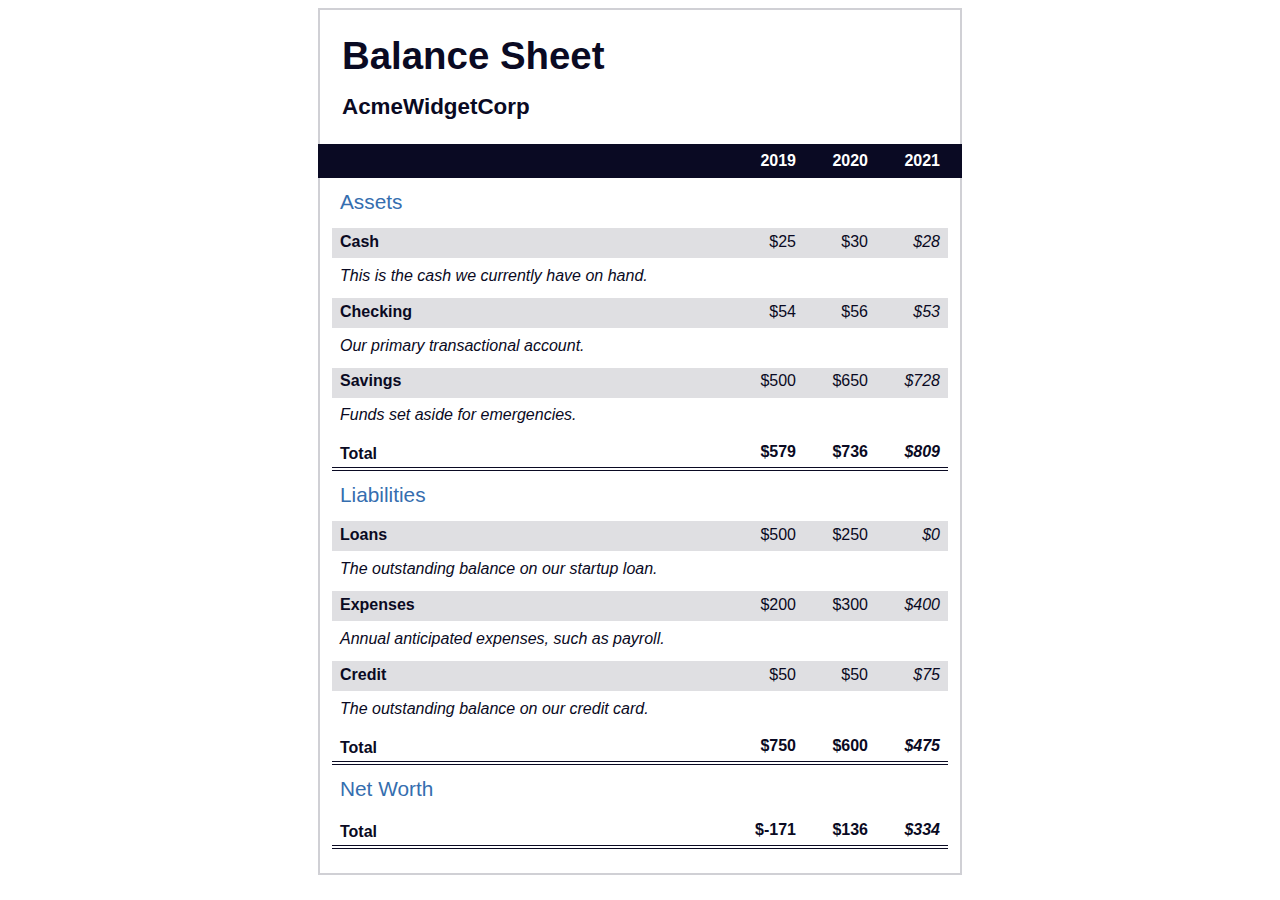
<file: balance-sheet/index.html>
<!DOCTYPE html>
<html lang="en">
  <head>
    <meta charset="UTF-8" />
    <meta name="viewport" content="width=device-width, initial-scale=1.0" />
    <title>Balance Sheet</title>
    <link rel="stylesheet" href="./styles.css" />
  </head>
  <body>
    <main>
      <section>
        <h1>
          <span class="flex">
            <span>AcmeWidgetCorp</span>
            <span>Balance Sheet</span>
          </span>
        </h1>
        <div id="years" aria-hidden="true">
          <span class="year">2019</span>
          <span class="year">2020</span>
          <span class="year">2021</span>
        </div>
        <div class="table-wrap">
          <table>
            <caption>
              Assets
            </caption>
            <thead>
              <tr>
                <td></td>
                <th><span class="sr-only year">2019</span></th>
                <th><span class="sr-only year">2020</span></th>
                <th class="current"><span class="sr-only year">2021</span></th>
              </tr>
            </thead>
            <tbody>
              <tr class="data">
                <th>Cash <span class="description">This is the cash we currently have on hand.</span></th>
                <td>$25</td>
                <td>$30</td>
                <td class="current">$28</td>
              </tr>
              <tr class="data">
                <th>Checking <span class="description">Our primary transactional account.</span></th>
                <td>$54</td>
                <td>$56</td>
                <td class="current">$53</td>
              </tr>
              <tr class="data">
                <th>Savings <span class="description">Funds set aside for emergencies.</span></th>
                <td>$500</td>
                <td>$650</td>
                <td class="current">$728</td>
              </tr>
              <tr class="total">
                <th>Total <span class="sr-only">Assets</span></th>
                <td>$579</td>
                <td>$736</td>
                <td class="current">$809</td>
              </tr>
            </tbody>
          </table>
          <table>
            <caption>
              Liabilities
            </caption>
            <thead>
              <tr>
                <td></td>
                <th><span class="sr-only">2019</span></th>
                <th><span class="sr-only">2020</span></th>
                <th><span class="sr-only">2021</span></th>
              </tr>
            </thead>
            <tbody>
              <tr class="data">
                <th>Loans <span class="description">The outstanding balance on our startup loan.</span></th>
                <td>$500</td>
                <td>$250</td>
                <td class="current">$0</td>
              </tr>
              <tr class="data">
                <th>Expenses <span class="description">Annual anticipated expenses, such as payroll.</span></th>
                <td>$200</td>
                <td>$300</td>
                <td class="current">$400</td>
              </tr>
              <tr class="data">
                <th>Credit <span class="description">The outstanding balance on our credit card.</span></th>
                <td>$50</td>
                <td>$50</td>
                <td class="current">$75</td>
              </tr>
              <tr class="total">
                <th>Total <span class="sr-only">Liabilities</span></th>
                <td>$750</td>
                <td>$600</td>
                <td class="current">$475</td>
              </tr>
            </tbody>
          </table>
          <table>
            <caption>
              Net Worth
            </caption>
            <thead>
              <tr>
                <td></td>
                <th><span class="sr-only">2019</span></th>
                <th><span class="sr-only">2020</span></th>
                <th><span class="sr-only">2021</span></th>
              </tr>
            </thead>
            <tbody>
              <tr class="total">
                <th>Total <span class="sr-only">Net Worth</span></th>
                <td>$-171</td>
                <td>$136</td>
                <td class="current">$334</td>
              </tr>
            </tbody>
          </table>
        </div>
      </section>
    </main>
  </body>
</html>
</file>
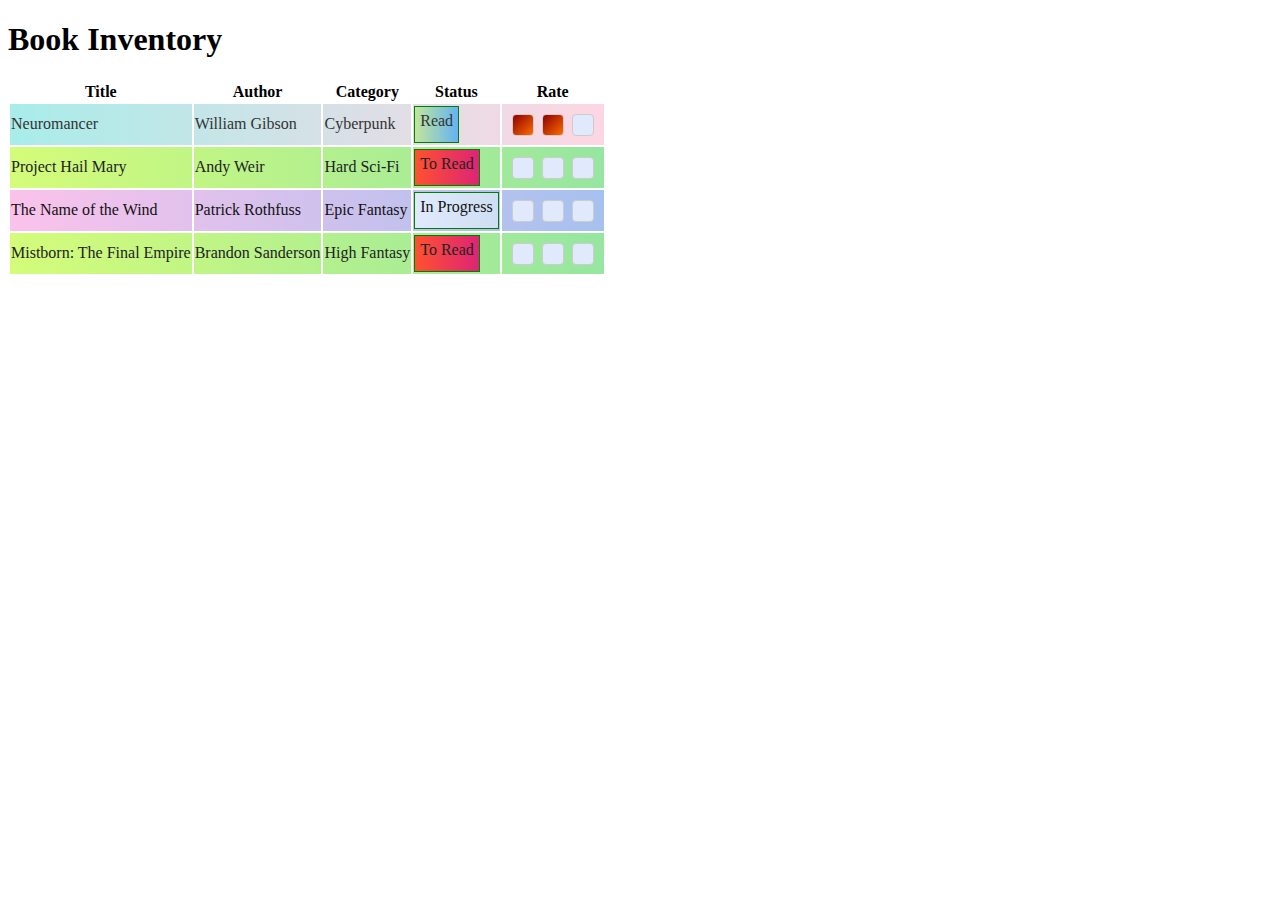
<file: book-inventory/index.html>
<!DOCTYPE html>
<html lang="en">

<head>
  <meta charset="utf-8">
  <title>Book Inventory</title>
  <link rel="stylesheet" href="styles.css">
</head>

<body>
  <h1>Book Inventory</h1>
  <table>
    <thead>
      <tr>
        <th>Title</th>
        <th>Author</th>
        <th>Category</th>
        <th>Status</th>
        <th>Rate</th>
      </tr>
    </thead>
    <tbody>
      <tr class="read">
        <td>Neuromancer</td>
        <td>William Gibson</td>
        <td>Cyberpunk</td>
        <td class="read"><span class="status">Read</span></td>
        <td><span class="rate two"><span></span><span></span><span></span></span></td>
      </tr>
      <tr class="to-read">
        <td>Project Hail Mary</td>
        <td>Andy Weir</td>
        <td>Hard Sci-Fi</td>
        <td class="to-read"><span class="status">To Read</span></td>
        <td><span class="rate"><span></span><span></span><span></span></span></td>
      </tr>
      <tr class="in-progress">
        <td>The Name of the Wind</td>
        <td>Patrick Rothfuss</td>
        <td>Epic Fantasy</td>
        <td class="in-progress"><span class="status">In Progress</span></td>
        <td><span class="rate"><span></span><span></span><span></span></span></td>
      </tr>
      <tr class="to-read">
        <td>Mistborn: The Final Empire</td>
        <td>Brandon Sanderson</td>
        <td>High Fantasy</td>
        <td class="to-read"><span class="status">To Read</span></td>
        <td><span class="rate"><span></span><span></span><span></span></span></td>
      </tr>
    </tbody>

  </table>
</body>

</html>
</file>
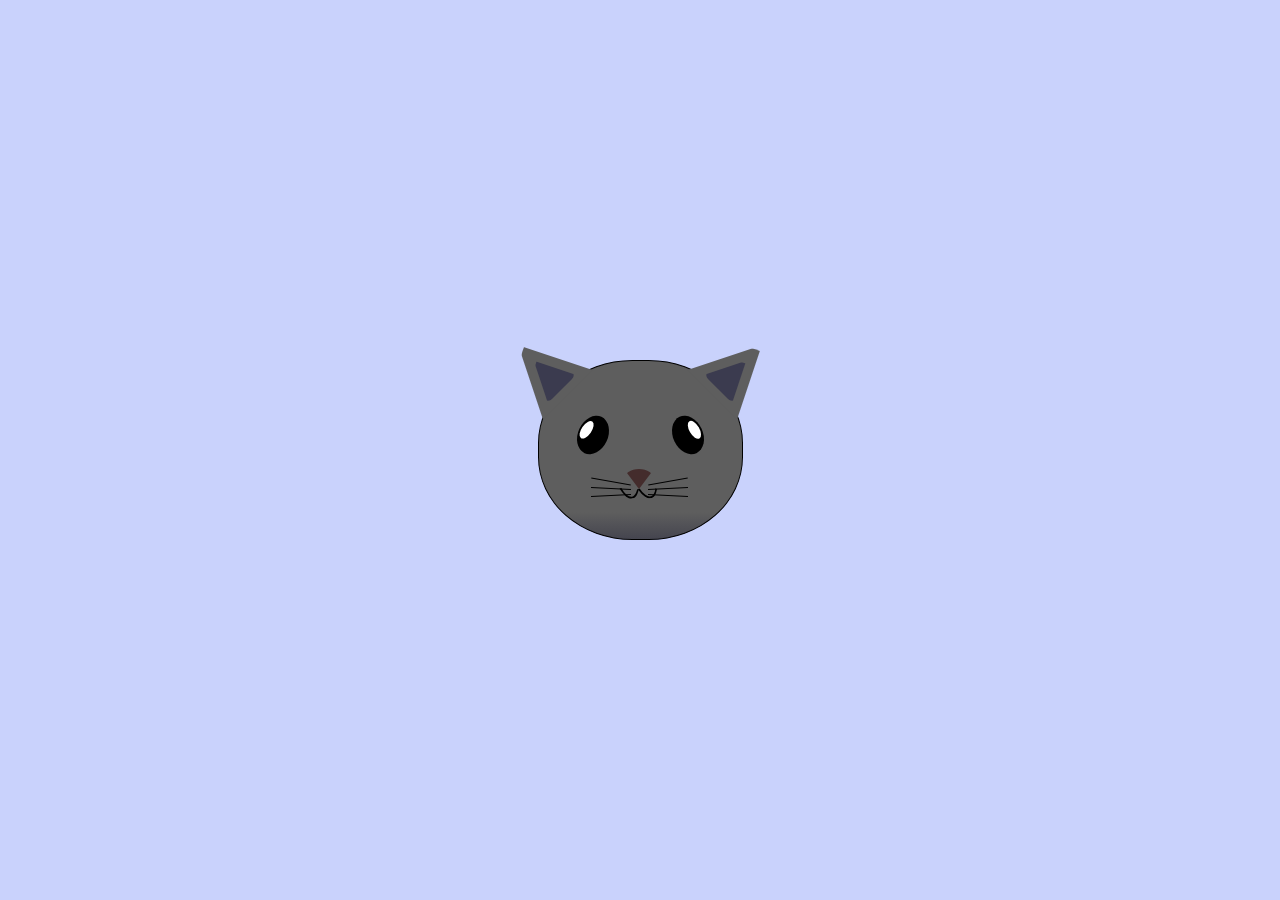
<file: cat-painting/index.html>
<!DOCTYPE html>
<html lang="en">
<head>
    <meta charset="UTF-8">
    <title>fCC Cat Painting</title>
    <link rel="stylesheet" href="./styles.css">
</head>
<body>
    <main>
      <div class="cat-head">
        <div class="cat-ears">
          <div class="cat-left-ear">
            <div class="cat-left-inner-ear"></div>
          </div>
          <div class="cat-right-ear">
            <div class="cat-right-inner-ear"></div>
          </div>
        </div>

        <div class="cat-eyes">
          <div class="cat-left-eye">
            <div class="cat-left-inner-eye"></div>
          </div>
          <div class="cat-right-eye">
            <div class="cat-right-inner-eye"></div>
          </div>
        </div>

        <div class="cat-nose"></div>

        <div class="cat-mouth">
          <div class="cat-mouth-line-left"></div>
          <div class="cat-mouth-line-right"></div>
        </div>

        <div class="cat-whiskers">
          <div class="cat-whiskers-left">
            <div class="cat-whisker-left-top"></div>
            <div class="cat-whisker-left-middle"></div>
            <div class="cat-whisker-left-bottom"></div>
          </div>
          <div class="cat-whiskers-right">
            <div class="cat-whisker-right-top"></div>
            <div class="cat-whisker-right-middle"></div>
            <div class="cat-whisker-right-bottom"></div>
          </div>
        </div>

      </div>
    </main>
</body>
</html>
</file>
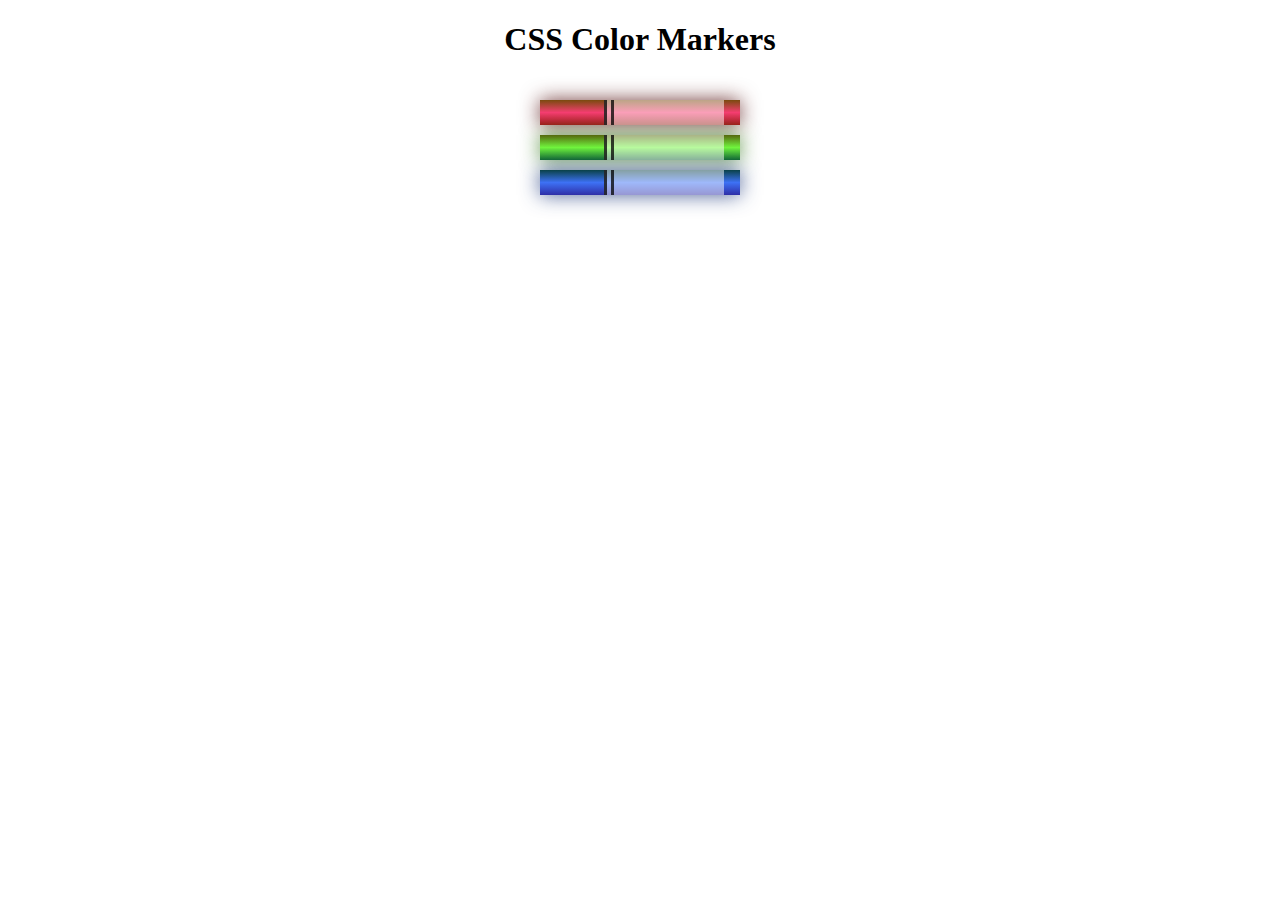
<file: colored-markers/index.html>
<!DOCTYPE html>

<html lang="en">

  <head>

    <meta charset="utf-8">

    <meta name="viewport" content="width=device-width, initial-scale=1.0">

    <title>Colored Markers</title>

    <link rel="stylesheet" href="styles.css">

  </head>

  <body>

    <h1>CSS Color Markers</h1>

    <div class="container">

      <div class="marker red">

        <div class="cap"></div>

        <div class="sleeve"></div>

      </div>

      <div class="marker green">

        <div class="cap"></div>

        <div class="sleeve"></div>

      </div>

      <div class="marker blue">

        <div class="cap"></div>

        <div class="sleeve"></div>

      </div>

    </div>

  </body>

</html>
</file>
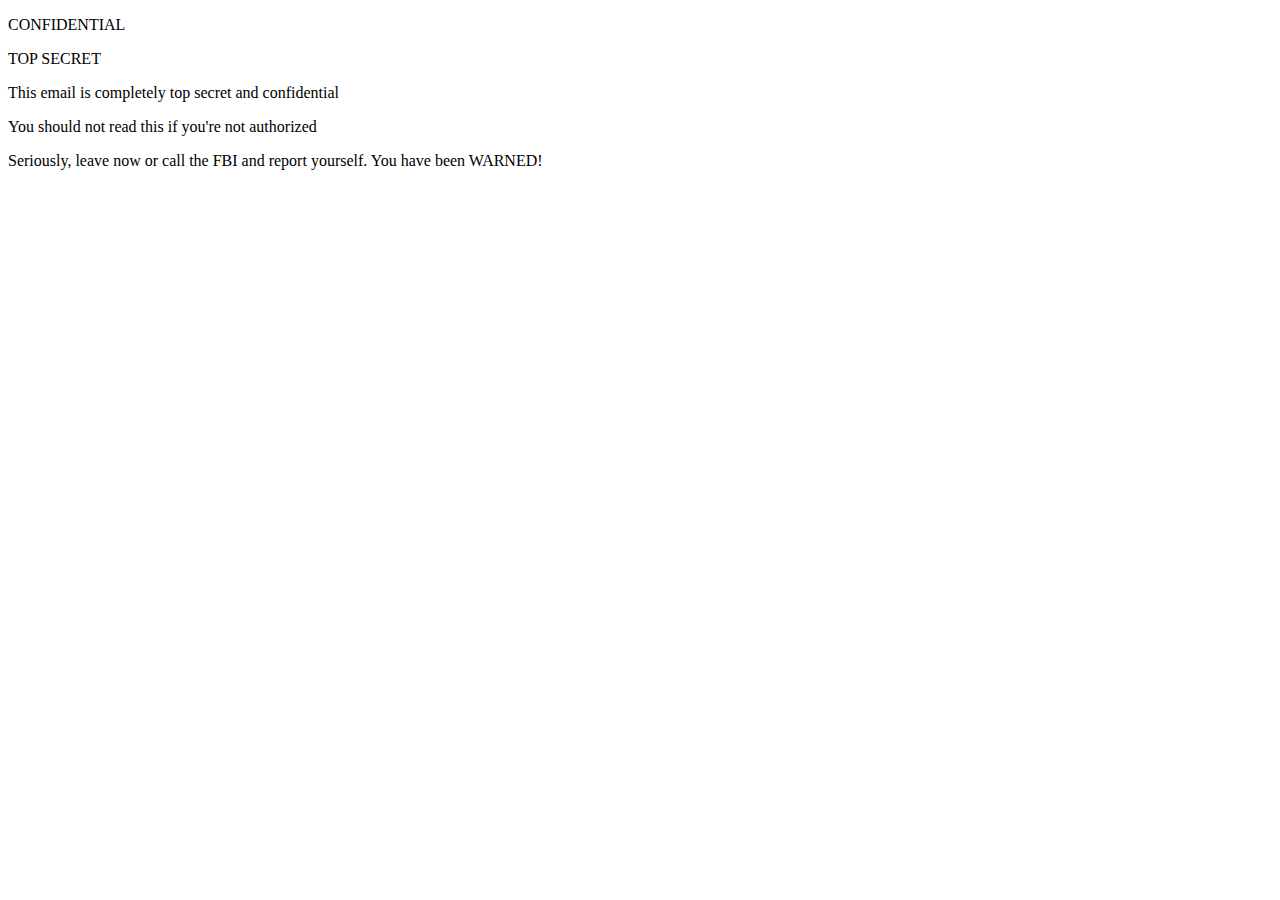
<file: confidential-email/index.html>
<!DOCTYPE html>

<html lang="en">



<head>

  <meta charset="UTF-8">

  <meta name="viewport" content="width=device-width, initial-scale=1.0">

  <title>Confidential Email</title>

  <link href="styles.css" ref="stylesheet">

</head>



<body>

  <main id="email">

    <div id="confidential">

      <p>CONFIDENTIAL</p>

    </div>

    <div id="top-secret">

      <p>TOP SECRET</p>

    </div>


  <p>This email is <span class="blurred">completely</span> top secret and confidential</p>

  <p>You should <span class="blurred">not</span> read this if you're not authorized</p>

  <p>Seriously, leave now or call the FBI and report yourself.  You have been <span class="blurred">WARNED!</span></p>

</main>

</body>



</html>
</file>
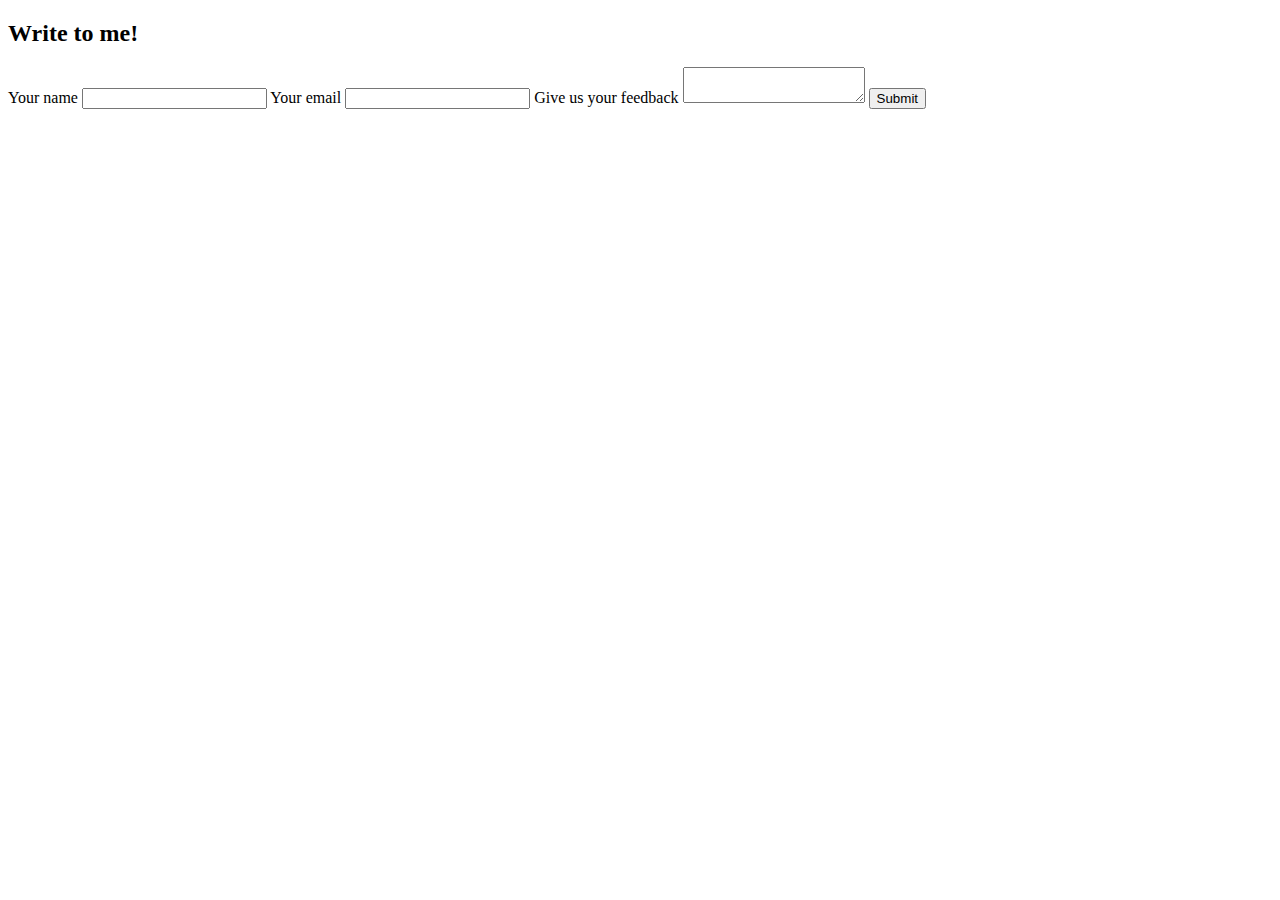
<file: contact-form/index.html>
<!DOCTYPE html>

<html lang="en">



<head>

    <meta charset="utf-8">

    <title>Contact Form</title>

    <link href="styles.css" ref="stylesheet">

</head>



<body>

    <div class="form-container">

        <form>

            <h2>Write to me!</h2>

            <label for="yourname">Your name</label>

            <input type="text" name="name" id="yourname" required />

            <label for="youremail">Your email</label>

            <input type="email" name="mail" id="youremail" required />

            <label for="yourtext">Give us your feedback</label>

            <textarea id="yourtext" name="text" required></textarea>

            <button type="submit">Submit</button>

        </form>

    </div>

</body>



</html>
</file>
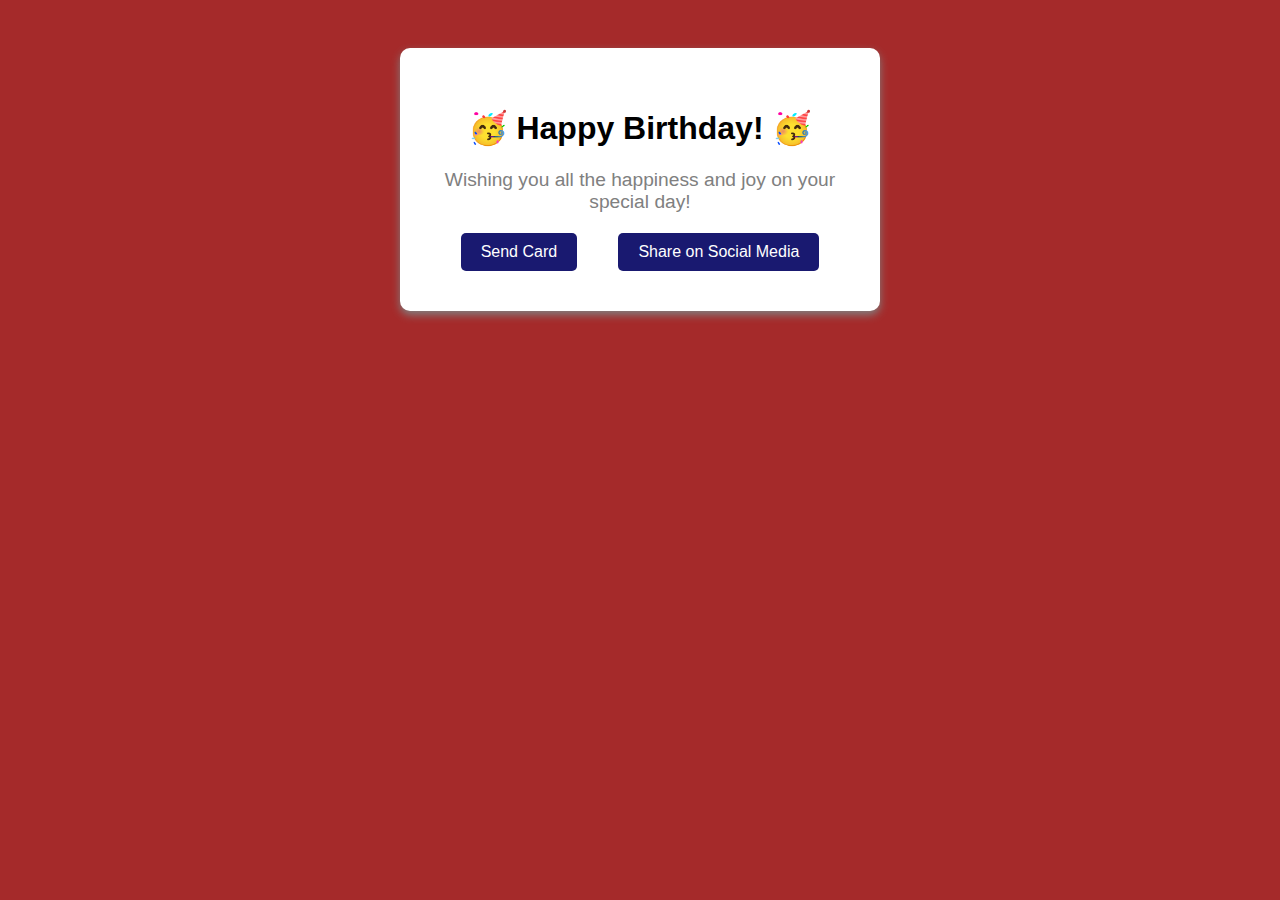
<file: greeting-card/index.html>
<!DOCTYPE html>
<html lang="en">
  <head>
    <meta charset="utf-8">
    <meta name="viewport" content="width=device-width, initial-scale=1.0">
    <title>Greeting Card</title>
    <link href="styles.css" rel="stylesheet">
  </head>
  <body>
    <div class="card" id="greeting-card">
      <h1>Happy Birthday!</h1>

      <p class="message">
        Wishing you all the happiness and joy on your special day!
      </p>

      <div class="card-links">
        <a href="#send" class="send-link">Send Card</a>
        <a href="#share" class="share-link">Share on Social Media</a>
      </div>
  	</div>

  <section id="send">
    <h2>Sending your card...</h2>
    <p>Card successfully sent to your recipient!</p>
  </section>

  <section id="share">
    <h2>Sharing your card...</h2>
    <p>Your card was shared on social media!</p>
  </section>

  </body>
</html>
</file>
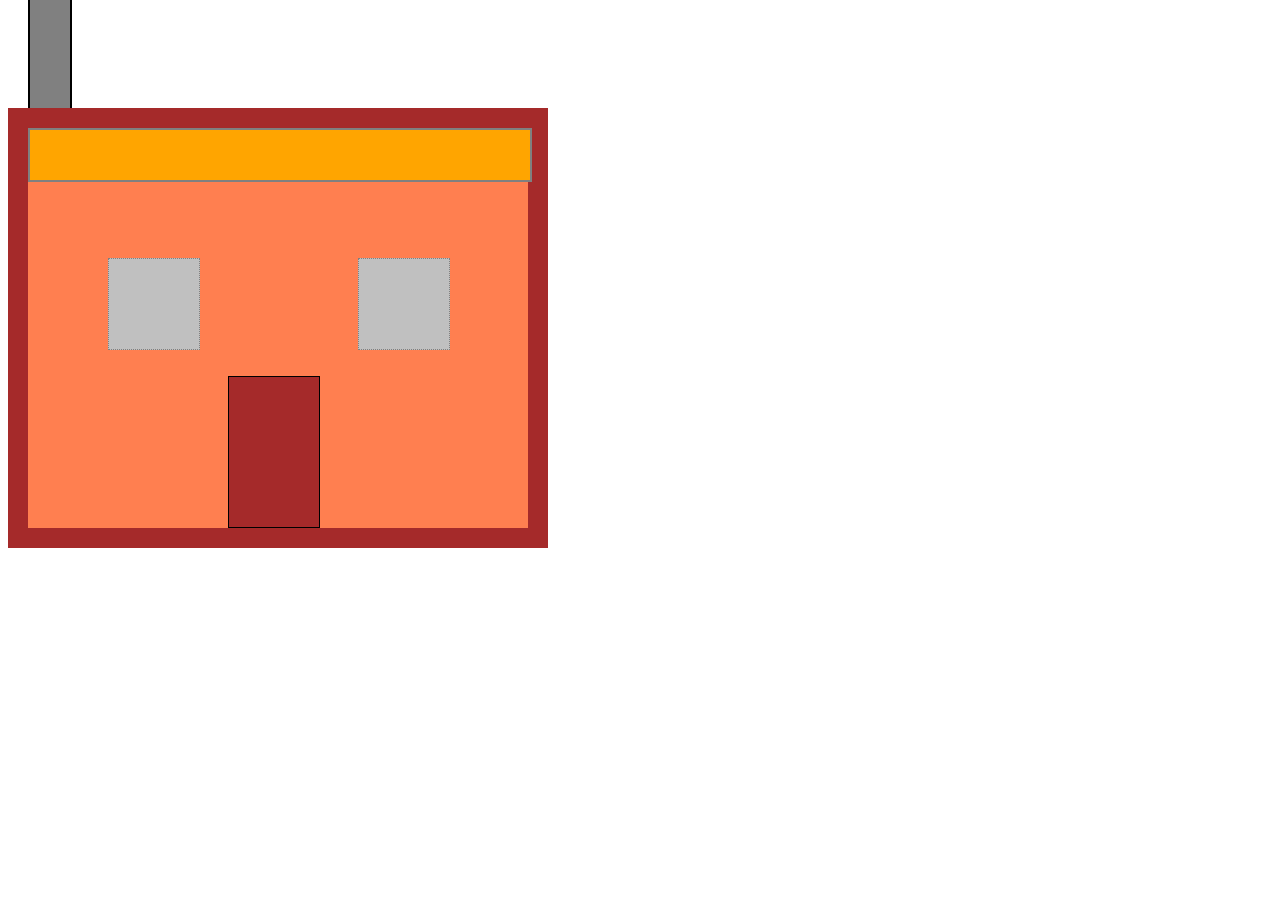
<file: house-painting/index.html>
<!DOCTYPE html>
<html lang="en">
<head>
    <meta charset="utf-8">
    <meta name="viewport" content="width=device-width, initial-scale=1.0">
    <title>House Painting</title>
    <link href="styles.css" rel="stylesheet">
</head>
<body>
    <div id="house">
        <div id="chimney">
        </div>
        <div id="roof">
        </div>
        <div id="window-1">
        </div>
        <div id="window-2">
        </div>
        <div id="door">
        </div>
    <div>
</body>
</html>
</file>
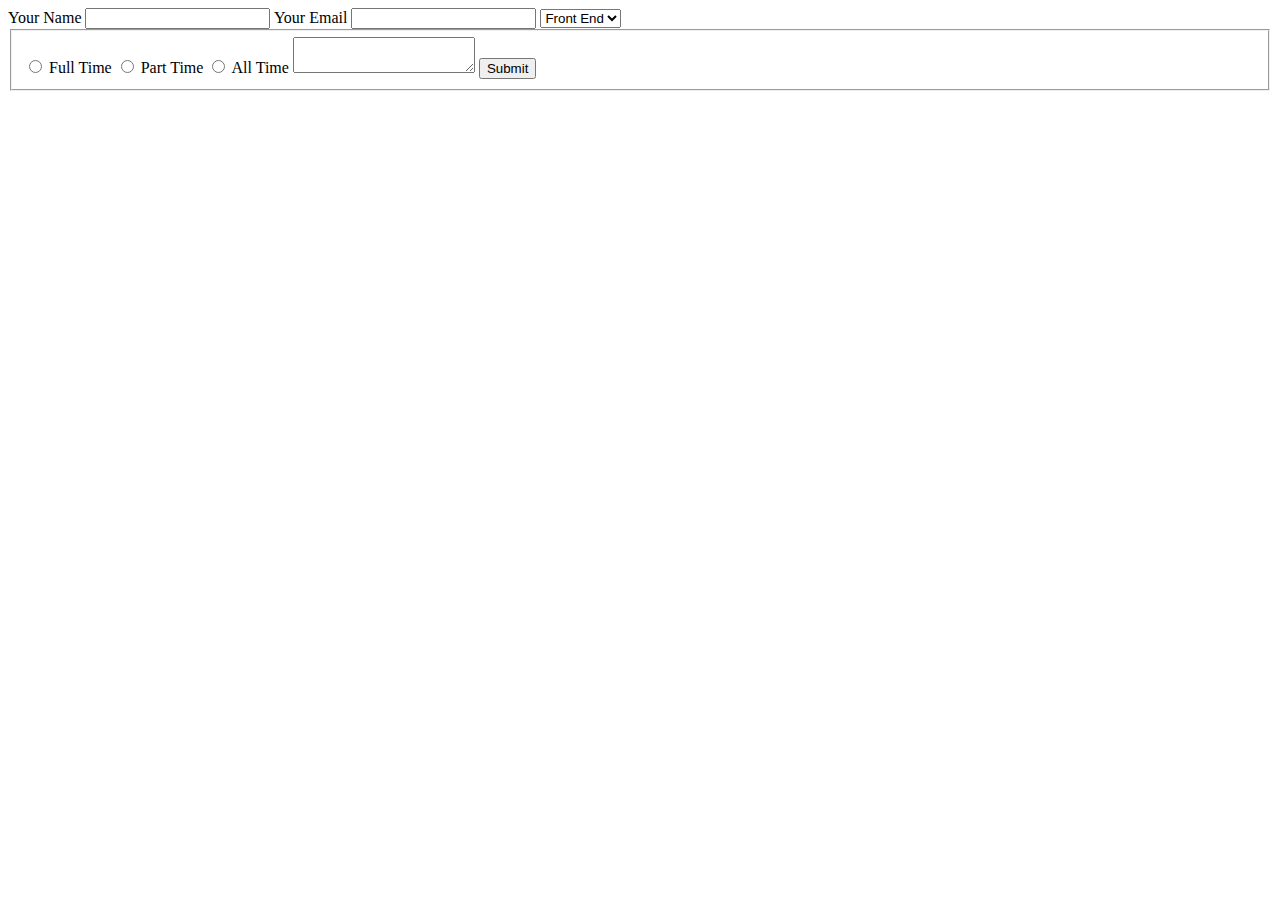
<file: job-application-form/index.html>
<!DOCTYPE html>

<html lang="en">

<head>

    <meta charset="utf-8">

    <meta name="viewport" content="width=device-width, initial-scale=1.0">

    <title>Job Application Form</title>

    <link href="styles.css" ref="stylesheet">

</head>

<body>

    <div class="container">

        <form>

            <label for="name">Your Name</label>

            <input type="text" id="name">

            <label for="email">Your Email</label>

            <input type="email" id="email">

            <select id="position">

                <option value="front-end">Front End</option>

                <option value="back-end">Back End</option>

                <option value="full-stack">Full Stack</option>

            </select>

            <fieldset class="radio-group">

                <input type="radio" name="availability" id="ft">

                <label for="ft">Full Time</label>

                <input type="radio" name="availability" id="pt">

                <label for="pt">Part Time</label>

                <input type="radio" name="availability" id="at">

                <label for="at">All Time</label>

                <textarea id="message"></textarea>

                <button type="submit">Submit</button>

            </fieldset>

        </form>

    </div>

</body>

</html>
</file>
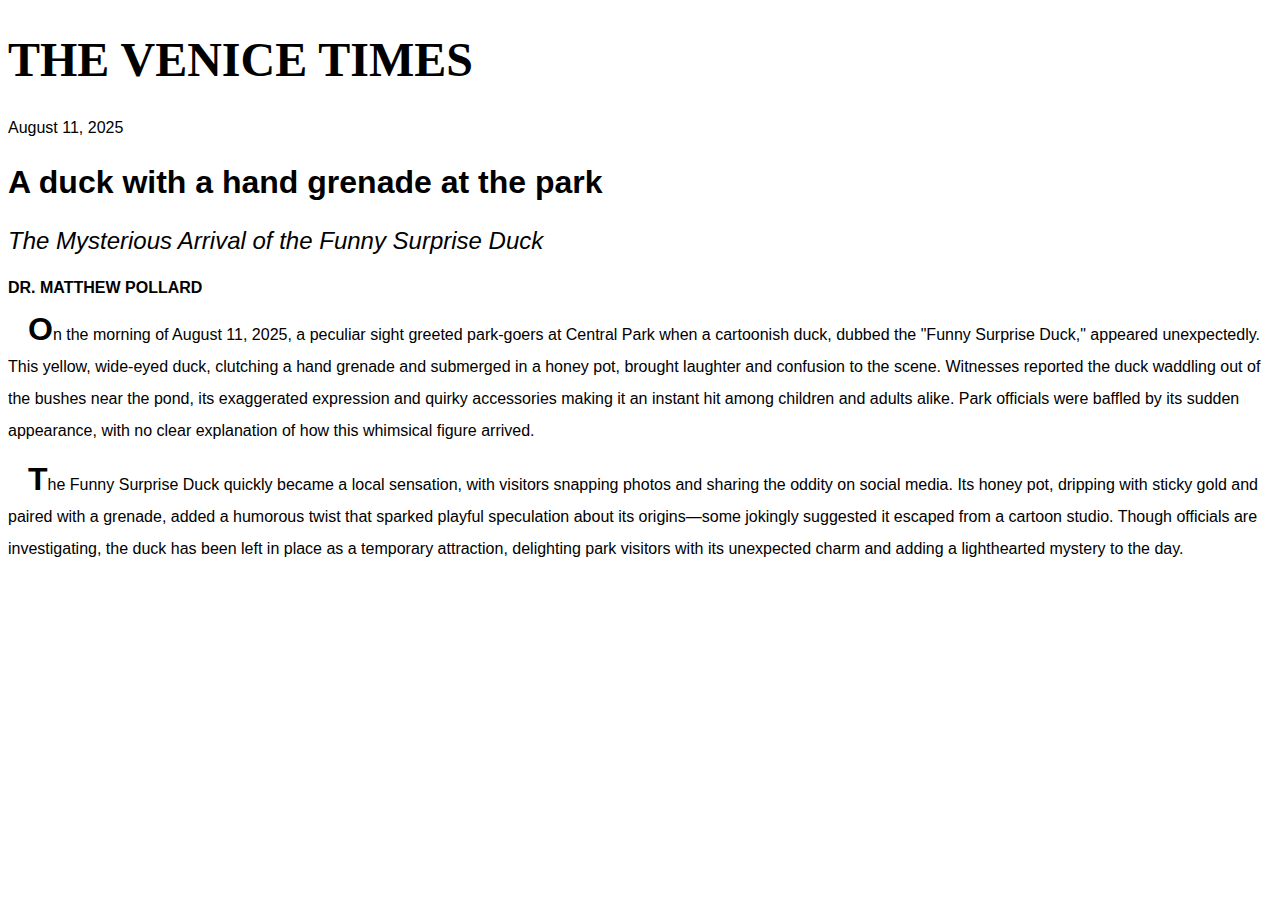
<file: newspaper-article/index.html>
<!DOCTYPE html>
<html lang="en">
  <head>
    <meta charset="utf-8">
    <meta name="viewport" content="width=device-width, initial-scale=1.0">
    <title>Newspaper Article</title>
    <link href="styles.css" rel="stylesheet">
  </head>
  <body>
    <div class="newspaper">
      <h1 class="name">The Venice Times</h1>
      <p class="date">August 11, 2025</p>
      <h2 class="headline">A duck with a hand grenade at the park</h2>
      <h3 class="sub-headline">The Mysterious Arrival of the Funny Surprise Duck</h3>
      <p class="author">Dr. Matthew Pollard</p>
      <p class="text">On the morning of August 11, 2025, a peculiar sight greeted park-goers at Central Park when a cartoonish duck, dubbed the "Funny Surprise Duck," appeared unexpectedly. This yellow, wide-eyed duck, clutching a hand grenade and submerged in a honey pot, brought laughter and confusion to the scene. Witnesses reported the duck waddling out of the bushes near the pond, its exaggerated expression and quirky accessories making it an instant hit among children and adults alike. Park officials were baffled by its sudden appearance, with no clear explanation of how this whimsical figure arrived.</p>
      <p class="text">The Funny Surprise Duck quickly became a local sensation, with visitors snapping photos and sharing the oddity on social media. Its honey pot, dripping with sticky gold and paired with a grenade, added a humorous twist that sparked playful speculation about its origins—some jokingly suggested it escaped from a cartoon studio. Though officials are investigating, the duck has been left in place as a temporary attraction, delighting park visitors with its unexpected charm and adding a lighthearted mystery to the day.</p>
    </div>
  </body>
</html>
</file>
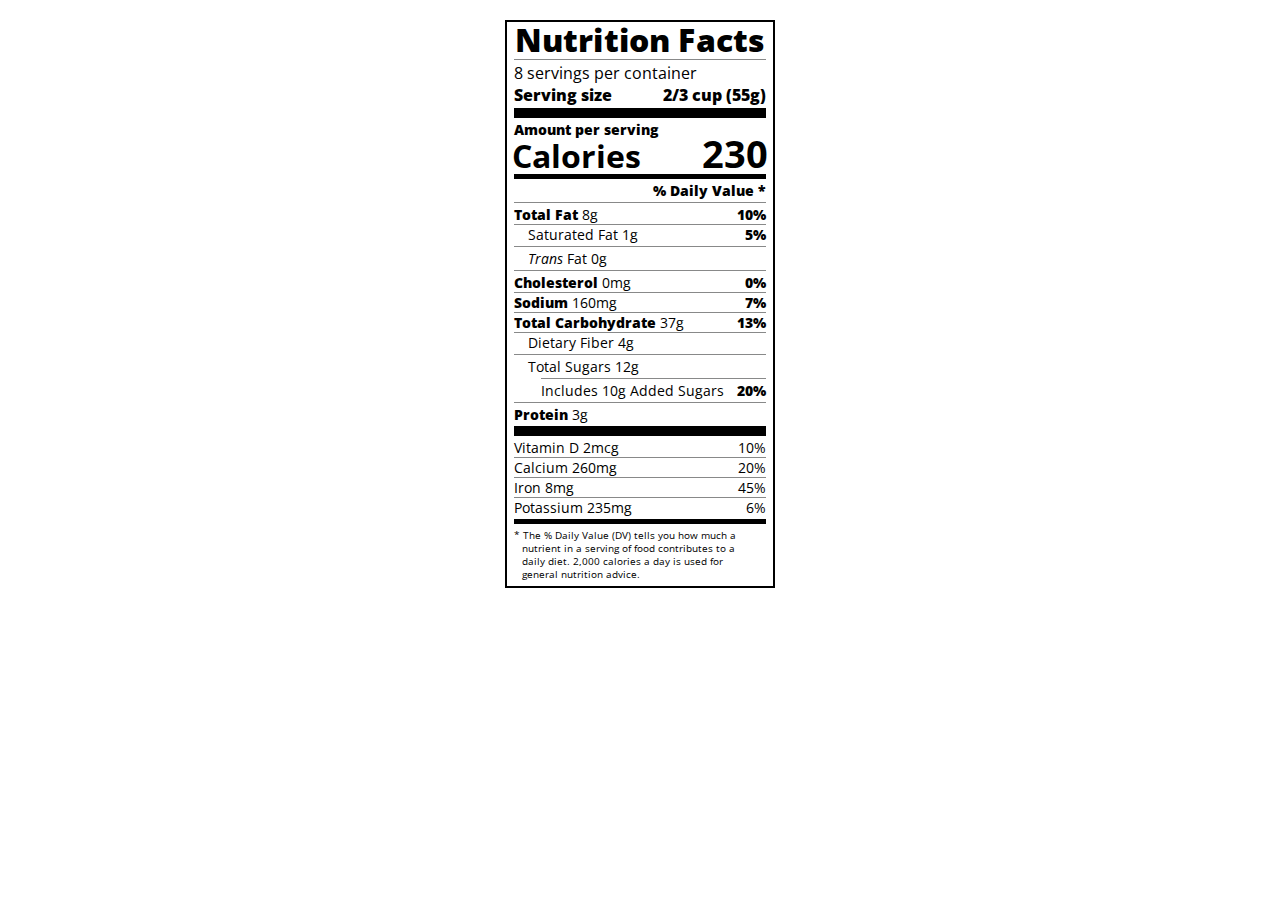
<file: nutrition-label/index.html>
<!DOCTYPE html>
<html lang="en">

<head>
  <meta charset="UTF-8">
  <title>Nutrition Label</title>
  <link href="https://fonts.googleapis.com/css?family=Open+Sans:400,700,800" rel="stylesheet">
  <link href="./styles.css" rel="stylesheet">
</head>

<body>
  <div class="label">
    <header>
      <h1 class="bold">Nutrition Facts</h1>
      <div class="divider"></div>
      <p>8 servings per container</p>
      <p class="bold">Serving size <span>2/3 cup (55g)</span></p>
    </header>
    <div class="divider large"></div>
    <div class="calories-info">
      <div class="left-container">
        <h2 class="bold small-text">Amount per serving</h2>
        <p>Calories</p>
      </div>
      <span>230</span>
    </div>
    <div class="divider medium"></div>
    <div class="daily-value small-text">
      <p class="bold right no-divider">% Daily Value *</p>
      <div class="divider"></div>
      <p><span><span class="bold">Total Fat</span> 8g</span> <span class="bold">10%</span></p>
      <p class="indent no-divider">Saturated Fat 1g <span class="bold">5%</span></p>
      <div class="divider"></div>
      <p class="indent no-divider"><span><i>Trans</i> Fat 0g</span></p>
      <div class="divider"></div>
      <p><span><span class="bold">Cholesterol</span> 0mg</span> <span class="bold">0%</span></p>
      <p><span><span class="bold">Sodium</span> 160mg</span> <span class="bold">7%</span></p>
      <p><span><span class="bold">Total Carbohydrate</span> 37g</span> <span class="bold">13%</span></p>
      <p class="indent no-divider">Dietary Fiber 4g</p>
      <div class="divider"></div>
      <p class="indent no-divider">Total Sugars 12g</p>
      <div class="divider double-indent"></div>
      <p class="double-indent no-divider">Includes 10g Added Sugars <span class="bold">20%</span></p>
      <div class="divider"></div>
      <p class="no-divider"><span><span class="bold">Protein</span> 3g</span></p>
      <div class="divider large"></div>
      <p>Vitamin D 2mcg <span>10%</span></p>
      <p>Calcium 260mg <span>20%</span></p>
      <p>Iron 8mg <span>45%</span></p>
      <p class="no-divider">Potassium 235mg <span>6%</span></p>
    </div>
    <div class="divider medium"></div>
    <p class="note">* The % Daily Value (DV) tells you how much a nutrient in a serving of food contributes to a daily
      diet. 2,000 calories a day is used for general nutrition advice.</p>
  </div>
</body>
</html>
</file>
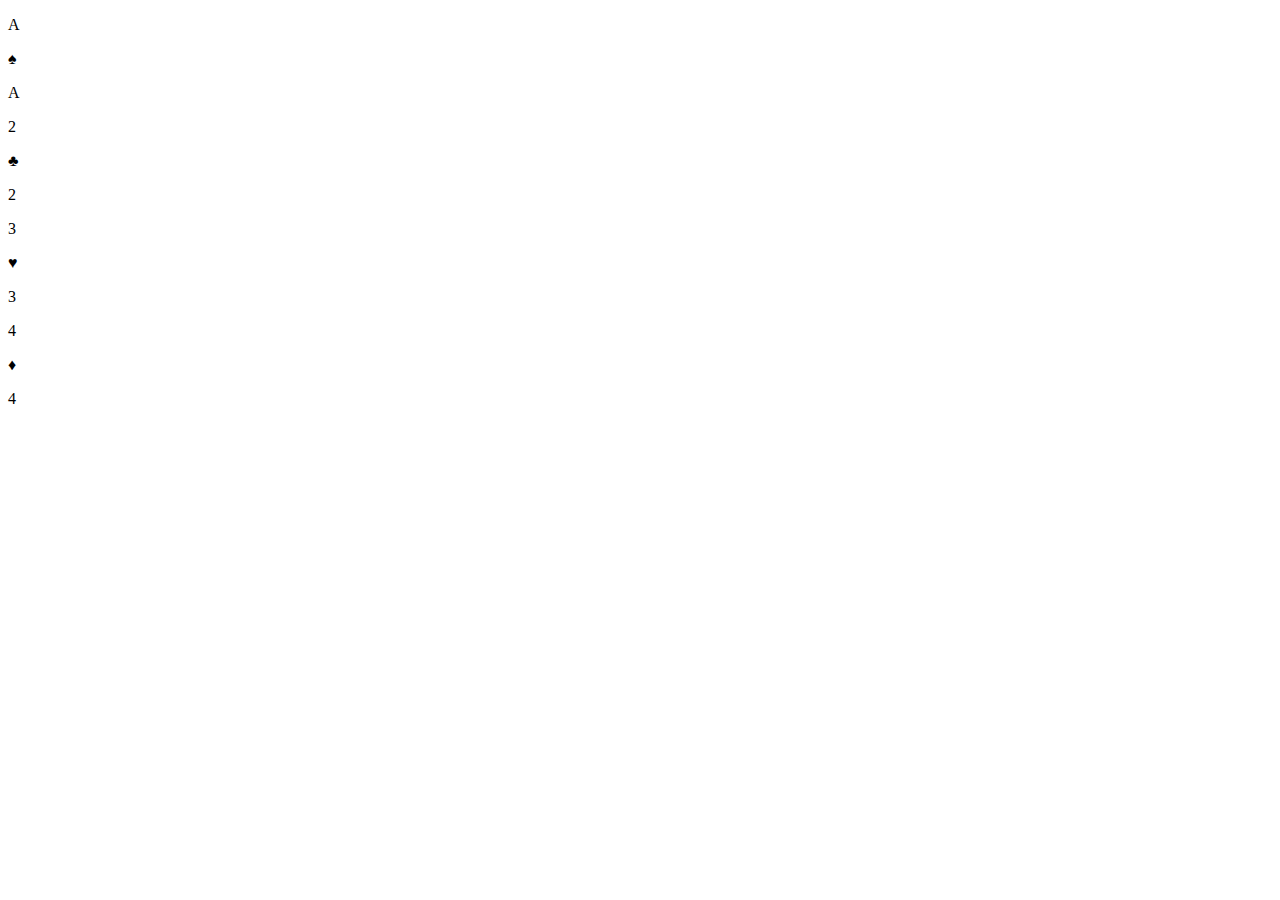
<file: page-of-playing-cards/index.html>
<!DOCTYPE html>
<html lang="en">

<head>
  <meta charset="UTF-8">
  <meta name="viewport" content="width=device-width, initial-scale=1.0">
  <title>Playing Cards</title>
  <link href="styles.css" ref="stylesheet">
</head>

<body>
  <main id="playing-cards">
    <div class="card">
      <div class="left">
        <p>A</p>
      </div>
      <div class="middle">
        <p>♠</p>
      </div>
      <div class="right">
        <p>A</p>
      </div>
    </div>
    <div class="card">
      <div class="left">
        <p>2</p>
      </div>
      <div class="middle">
        <p>♣</p>
      </div>
      <div class="right">
        <p>2</p>
      </div>
    </div>
    <div class="card">
      <div class="left">
         <p>3</p>
      </div>
      <div class="middle">
         <p>♥</p>
      </div>
      <div class="right">
         <p>3</p>
      </div>
    </div>
    <div class="card">
      <div class="left">
         <p>4</p>
      </div>
      <div class="middle">
         <p>♦</p>
      </div>
      <div class="right">
         <p>4</p>
      </div>
    </div>
  </main>
</body>

</html>
</file>
<file: balance-sheet/styles.css>
span[class~="sr-only"] {
    border: 0 !important;
    clip: rect(1px, 1px, 1px, 1px) !important;
    clip-path: inset(50%) !important;
    height: 1px !important;
    width: 1px !important;
    position: absolute !important;
    overflow: hidden !important;
    white-space: nowrap !important;
    padding: 0 !important;
    margin: -1px !important;
}

html {
    box-sizing: border-box;
}

body {
    font-family: sans-serif;
    color: #0a0a23;
}

h1 {
    max-width: 37.25rem;
    margin: 0 auto;
    padding: 1.5rem 1.25rem;
}

h1 .flex {
    display: flex;
    flex-direction: column-reverse;
    gap: 1rem;
}

h1 .flex span:first-of-type {
    font-size: 0.7em;
}

h1 .flex span:last-of-type {
    font-size: 1.2em;
}

section {
    max-width: 40rem;
    margin: 0 auto;
    border: 2px solid #d0d0d5;
}

#years {
display: flex;
justify-content: flex-end;
position: sticky;
z-index: 999;
top: 0;
background: #0a0a23;
color: #fff;
padding: 0.5rem calc(1.25rem + 2px) 0.5rem 0;
margin: 0 -2px;
}

#years span[class] {
font-weight: bold;
width: 4.5rem;
text-align: right;
}

.table-wrap {
    padding: 0 0.75rem 1.5rem 0.75rem;
}

table {
    border-collapse: collapse;
    border: 0;
    width: 100%;
    position: relative;
    margin-top: 3rem;
}

table caption {
    color: #356eaf;
    font-size: 1.3em;
    font-weight: normal;
    position: absolute;
    top: -2.25rem;
    left: 0.5rem;
}

tbody td {
    width: 100vw;
    min-width: 4rem;
    max-width: 4rem;
}

tbody th {
    width: calc(100% - 12rem);
}

tr[class="total"] {
    border-bottom: 4px double #0a0a23;
    font-weight: bold;
}

tr[class="total"] th {
    text-align: left;
    padding: 0.5rem 0 0.25rem 0.5rem;
}

tr.total td {
    text-align: right;
    padding: 0 0.25rem;
}

tr.total td:nth-of-type(3) {
    padding-right: 0.5rem;
}

tr.total:hover {
    background-color: #99c9ff;
}

td.current {
    font-style: italic;
}

tr.data {
    background-image: linear-gradient(to bottom, #dfdfe2 1.845rem, white 1.845rem);
}

tr.data th {
    text-align: left;
    padding-top: 0.3rem;
    padding-left: 0.5rem;
}

tr.data th .description {
    display: block;
    font-weight: normal;
    font-style: italic;
    padding: 1rem 0 0.75rem;
    margin-right: -13.5rem;
}

tr.data td {
    vertical-align: top;
    padding: 0.3rem 0.25rem 0;
    text-align: right;
}

tr.data td:last-of-type {
    padding-right: 0.5rem;
}
</file>
<file: book-inventory/styles.css>
tr[class="read"] {
    background-image: linear-gradient(to right, #a8edea, #fed6e3);
    color: #333;
}

tr[class="to-read"] {
    background-image: linear-gradient(to right, #d4fc79, #96e6a1);
    color: #222;
}

tr[class="in-progress"] {
    background-image: linear-gradient(to right, #fbc2eb, #a6c1ee);
    color: #111;
}

span {
    display: inline-block;
}

tr[class="read"] span[class="status"] {
    border: 1px solid green;
    background-image: linear-gradient(to right, #c2e59c, #64b3f4);
}

tr[class="to-read"] span[class="status"] {
    border: 1px solid green;
    background-image: linear-gradient(to right, #ff512f, #dd2476);
}

tr[class="in-progress"] span[class="status"] {
    border: 1px solid green;
    background-image: linear-gradient(to right, #e0eafc, #cfdef3);
}

span[class="status"], span[class^="rate"] {
    height: 25px;
    width: auto;
    padding: 5px;
}

span[class^="rate"] > span {
    border: 1px solid #ccc;
    border-radius: 4px;
    margin: 4px;
    height: 20px;
    width: 20px;
    background-color: #e0eafc;
}

span[class~="one"] :first-child {
    background-image: linear-gradient(to right, #ff9a9e, #fad0c4, #fad0c4);
}

span[class~="two"] > :nth-child(-n+2) {
    background-image: linear-gradient(to top left, #ff6a00, #8e0000)
}

span[class~="three"] span {
    background-image: linear-gradient(to right, #2c3e50, #4ca1af);
}
</file>
<file: cat-painting/styles.css>
* {
box-sizing: border-box;
}

body {
    background-color: #c9d2fc;
}

.cat-head {
    position: absolute;
    right: 0;
    left: 0;
    top: 0;
    bottom: 0;
    margin: auto;
    background: linear-gradient(#5e5e5e 85%, #45454f 100%);
    width: 205px;
    height: 180px;
    border: 1px solid #000;
    border-radius: 46%;
}

.cat-left-ear {
    position: absolute;
    top: -26px;
    left: -31px;
    z-index: 1;
    border-top-left-radius: 90px;
    border-top-right-radius: 10px;
    transform: rotate(-45deg);
    border-left: 35px solid transparent;
    border-right: 35px solid transparent;
    border-bottom: 70px solid #5e5e5e;
}

.cat-right-ear {
    position: absolute;
    top: -26px;
    left: 163px;
    z-index: 1;
    transform: rotate(45deg);
    border-top-left-radius: 90px;
    border-top-right-radius: 10px;
    border-left: 35px solid transparent;
    border-right: 35px solid transparent;
    border-bottom: 70px solid #5e5e5e;
}

.cat-left-inner-ear {
    position: absolute;
    top: 22px;
    left: -20px;
    border-top-left-radius: 90px;
    border-top-right-radius: 10px;
    border-bottom-right-radius: 40%;
    border-bottom-left-radius: 40%;
    border-left: 20px solid transparent;
    border-right: 20px solid transparent;
    border-bottom: 40px solid #3b3b4f;
}

.cat-right-inner-ear {
    position: absolute;
    top: 22px;
    left: -20px;
    border-top-left-radius: 90px;
    border-top-right-radius: 10px;
    border-bottom-right-radius: 40%;
    border-bottom-left-radius: 40%;
    border-left: 20px solid transparent;
    border-right: 20px solid transparent;
    border-bottom: 40px solid #3b3b4f;
}

.cat-left-eye {
    position: absolute;
    top: 54px;
    left: 39px;
    border-radius: 60%;
    transform: rotate(25deg);
    width: 30px;
    height: 40px;
    background-color: #000;
}

.cat-right-eye {
    position: absolute;
    top: 54px;
    left: 134px;
    border-radius: 60%;
    transform: rotate(-25deg);
    width: 30px;
    height: 40px;
    background-color: #000;
}

.cat-left-inner-eye {
    position: absolute;
    top: 8px;
    left: 2px;
    width: 10px;
    height: 20px;
    transform: rotate(10deg);
    background-color: #fff;
    border-radius: 60%;
}

.cat-right-inner-eye {
    position: absolute;
    top: 8px;
    left: 18px;
    transform: rotate(-5deg);
    width: 10px;
    height: 20px;
    background-color: #fff;
    border-radius: 60%;
}

.cat-nose {
    position: absolute;
    top: 108px;
    left: 85px;
    border-top-left-radius: 50%;
    border-bottom-right-radius: 50%;
    border-bottom-left-radius: 50%;
    transform: rotate(180deg);
    border-left: 15px solid transparent;
    border-right: 15px solid transparent;
    border-bottom: 20px solid #442c2c;
}

.cat-mouth div {
    width: 30px;
    height: 50px;
    border: 2px solid #000;
    border-radius: 190%/190px 150px 0 0;
    border-color: black transparent transparent transparent;
}

.cat-mouth-line-left {
    position: absolute;
    top: 88px;
    left: 74px;
    transform: rotate(170deg);
}

.cat-mouth-line-right {
    position: absolute;
    top: 88px;
    left: 91px;
    transform: rotate(165deg);
}

.cat-whiskers-left div {
    width: 40px;
    height: 1px;
    background-color: #000;
}

.cat-whiskers-right div {
    width: 40px;
    height: 1px;
    background-color: #000;
}

.cat-whisker-left-top {
    position: absolute;
    top: 120px;
    left: 52px;
    transform: rotate(10deg);
}

.cat-whisker-left-middle {
    position: absolute;
    top: 127px;
    left: 52px;
    transform: rotate(3deg);
}

.cat-whisker-left-bottom {
    position: absolute;
    top: 134px;
    left: 52px;
    transform: rotate(-3deg);
}

.cat-whisker-right-top {
    position: absolute;
    top: 120px;
    left: 109px;
    transform: rotate(-10deg);
}

.cat-whisker-right-middle {
    position: absolute;
    top: 127px;
    left: 109px;
    transform: rotate(-3deg);
}

.cat-whisker-right-bottom {
    position: absolute;
    top: 134px;
    left: 109px;
    transform: rotate(3deg);
}
</file>
<file: colored-markers/styles.css>
h1 {

  text-align: center;

}



.container {

  background-color: rgb(255, 255, 255);

  padding: 10px 0;

}



.marker {

  width: 200px;

  height: 25px;

  margin: 10px auto;

}



.cap {

  width: 60px;

  height: 25px;

}



.sleeve {

  width: 110px;

  height: 25px;

  background-color: rgba(255, 255, 255, 0.5);

  border-left: 10px double rgba(0, 0, 0, 0.75);

}



.cap, .sleeve {

  display: inline-block;

}



.red {

  background: linear-gradient(rgb(122, 74, 14), rgb(245, 62, 113), rgb(162, 27, 27));

  box-shadow: 0 0 20px 0 rgba(83, 14, 14, 0.8);

}



.green {

  background: linear-gradient(#55680D, #71F53E, #116C31);

  box-shadow: 0 0 20px 0 #3B7E20CC;

}



.blue {

  background: linear-gradient(hsl(186, 76%, 16%), hsl(223, 90%, 60%), hsl(240, 56%, 42%));

  box-shadow: 0 0 20px 0 hsla(223, 59%, 31%, 0.8);

}
</file>
<file: confidential-email/styles.css>
#email {

padding: 50px;

margin-top: 50px;

width: 500px;

border: 2px;

box-sizing: border-box;

}



#confidential {

display: inline-block;

padding: 20px;

margin-left: 40px;

border: 5px solid blue;

}



#top-secret {

display: inline-block;

padding: 20px;

margin-left: 10px;

border: 5px dotted green;

}

#confidential, #top-secret {

transform: rotate(-0.3deg);

}



.blurred {

    filter: blur(3px);

}
</file>
<file: contact-form/styles.css>
.form-container {

    background-color: #2e4a62;

    border-radius: 20px;

    padding: 10px 20px;

    width: 90%;

}



label {

    margin: 10px;

    color: #333333;

}



input, textarea {

    width: 75vw;

    padding: 5px;

    margin-bottom: 10px;

}



button {

    background-color: #d9a404;

    font-size: 17px;

}



button:hover {

    background-color: #f25c54;

}
</file>
<file: greeting-card/styles.css>
body {
    font-family: Arial, sans-serif;
    padding: 40px;
    text-align: center;
    background-color: brown;
}

.card {
    background-color: white;
    max-width: 400px;
    padding: 40px;
    margin: 0 auto;
    border-radius: 10px;
    box-shadow: 0 4px 8px gray;
    transition: transform 0.3s, background-color 0.3s ease
}

.card:hover {
    background-color: khaki;
    transform: scale(1.1);
}

h1::before {
    content: "🥳 ";
}

h1::after {
    content: " 🥳";
}

.message {
    font-size: 1.2em;
    color: gray;
    margin-bottom: 20px;
}

.card-links {
    margin-top: 20px;
    display: flex;
    justify-content: space-around;
}

.card-links a {
    text-decoration: none;
    font-size: 1em;
    padding: 10px 20px;
    border-radius: 5px;
    color: white;
    background-color: midnightblue;
    transition: background-color 0.3s ease;
}

.card-links a:hover {
    background-color: orangered;
}

.card-links a:active {
    background-color: midnightblue;
}

.card-links a:focus {
    outline: 2px solid yellow;
}

.card-links a:visited {
    color: crimson;
}

section {
    margin: 20px auto;
    max-width: 600px;
    background-color: whitesmoke;
    padding: 20px;
    border-radius: 10px;
}

section:hover {
    transform: skewX(10deg);
}

section {
    display: none;
}

section:target {
    display: block;
}
</file>
<file: house-painting/styles.css>
#house {
position: relative;
width: 500px;
height: 400px;
background-color: coral;
border: 20px solid brown;
top: 100px;
}

#house div {
position: absolute;
}

#roof {
height: 50px;
width: 100%;
background-color: orange;
border: 2px solid gray;
top: 0;
}
#chimney {
width: 40px;
height: 130px;
border: 2px solid black;
background-color: gray;
top: -130px;
z-index: -1;
}
#window-1 {
width: 90px;
height: 90px;
background-color: silver;
border: 1px dotted gray;
top: 130px;
left: 80px;
}
#window-2 {
width: 90px;
height: 90px;
background-color: silver;
border: 1px dotted gray;
top: 130px;
left: 330px;
}
#door {
width: 90px;
height: 150px;
background-color: brown;
border: 1px solid black;
top: 248px;
left: 200px;
}
</file>
<file: job-application-form/styles.css>
input:focus, textarea:focus  {

    border: 2px solid blue;

    outline: none;

}



input:invalid, select:invalid, textarea:invalid {

    border: 2px solid red;

}



input:valid, select:valid, textarea:valid {

    border: 2px solid green;

}



button:hover {

    background-color: yellow;

}



.radio-group input[type="radio"]:checked {

    border-color: cyan;

    background-color: blue;

    box-shadow: 2px 2px 2px 2px gray;

}



input[type="radio"]:checked + label {

    color: pink;

}



input:first-of-type {

    border-radius: 10px;

}
</file>
<file: newspaper-article/styles.css>
html {
    font-size: 24px;
}

.newspaper {
    font-size: 16px;
    font-family: Open Sans, sans-serif;
}

.name {
    font-size: 2rem;
    font-family: Times New Roman, serif;
    text-transform: uppercase;
}

.author {
    text-transform: uppercase;
    font-weight: bold;
}

.headline {
    font-size: 2em;
    font-weight: bold;
}

.sub-headline {
    font-weight: 100;
    font-size: 1.5em;
    font-style: italic;
}

.text {
    text-indent: 20px;
    line-height: 2em;
}

.text::first-letter {
    font-size: 2em;
    font-weight: bold;
}
</file>
<file: nutrition-label/styles.css>
* {
box-sizing: border-box;
}

html {
    font-size: 16px;
}

body {
    font-family: 'Open Sans', sans-serif;
}

.label {
    border: 2px solid black;
    width: 270px;
    margin: 20px auto;
    padding: 0 7px;
}

header h1 {
    text-align: center;
    margin: -4px 0;
    letter-spacing: 0.15px
}

p {
    margin: 0;
    display: flex;
    justify-content: space-between;
}

.divider {
    border-bottom: 1px solid #888989;
    margin: 2px 0;
}

.bold {
    font-weight: 800;
}

.large {
    height: 10px;
}

.large, .medium {
    background-color: black;
    border: 0;
}

.medium {
    height: 5px;
}

.small-text {
    font-size: 0.85rem;
}


.calories-info {
    display: flex;
    justify-content: space-between;
    align-items: flex-end;
}

.calories-info h2 {
    margin: 0;
}

.left-container p {
    margin: -5px -2px;
    font-size: 2em;
    font-weight: 700;
}

.calories-info span {
    margin: -7px -2px;
    font-size: 2.4em;
    font-weight: 700;
}

.right {
    justify-content: flex-end;
}

.indent {
    margin-left: 1em;
}

.double-indent {
    margin-left: 2em;
}

.daily-value p:not(.no-divider) {
    border-bottom: 1px solid #888989;
}

.note {
    font-size: 0.6rem;
    margin: 5px 0;
    padding: 0 8px;
    text-indent: -8px;
}
</file>
<file: page-of-playing-cards/styles.css>
* {
box-sizing: border-box;
}

body {
    margin: 0;
    font-family: arial;
    background-color: #FA8072;
}

#playing-cards {
display: flex;
flex-wrap: wrap;
gap: 20px;
justify-content: center;
}

.card {
    display: flex;
    background-color: white;
    height: 200px;
    width: 130px;
    border-radius: 15px;
    font-size: 20px;
    padding: 0 10px;
    justify-content: space-between;
    margin: 0 10px;
}

.left {
    align-self: flex-start;
}

.middle {
    display: flex;
    align-self: center;
    flex-direction: column;
    font-size: 80px;
}

.right {
    align-self: flex-end;
}
</file>
